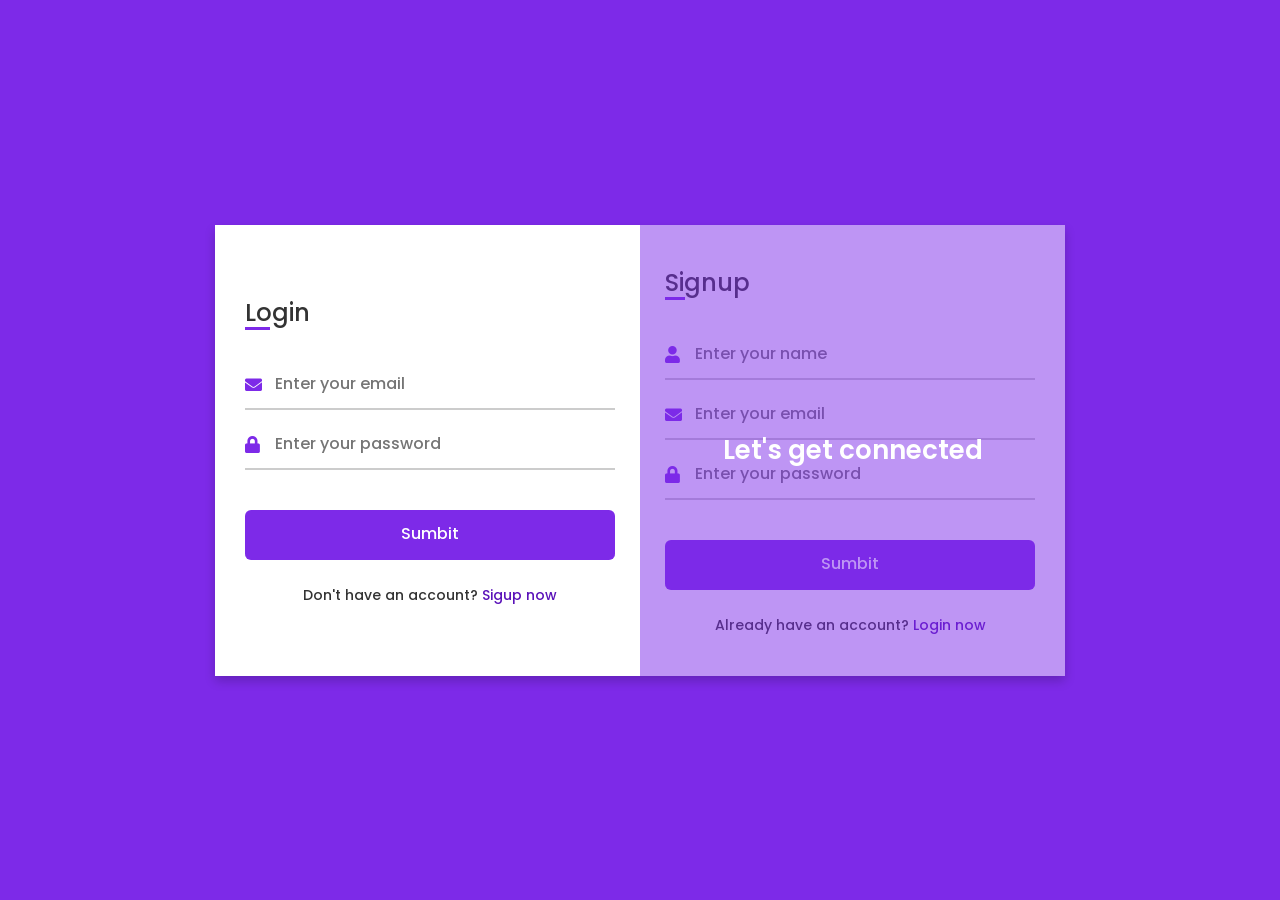
<file: Project Development Phase/Sprint 1/index.html>
<!DOCTYPE html>
<!-- Coding by CodingLab | www.codinglabweb.com-->
<html lang="en" dir="ltr">
  <head>
    <meta charset="UTF-8">
    <!--<title> Login and Registration Form in HTML & CSS | CodingLab </title>-->
    <link rel="stylesheet" href="style.css">
    <!-- Fontawesome CDN Link -->
    <link rel="stylesheet" href="https://cdnjs.cloudflare.com/ajax/libs/font-awesome/5.15.3/css/all.min.css">
    <meta name="viewport" content="width=device-width, initial-scale=1.0">
   </head>
<body>
  <div class="container">
    <input type="checkbox" id="flip">
    <div class="cover">
      <div class="front">
        <!--<img src="images/frontImg.jpg" alt="">-->
        <div class="text">
          <span class="text-1">Let's get connected</span>
          <span class="text-2"></span>
        </div>
      </div>
      <div class="back">
        <!--<img class="backImg" src="images/backImg.jpg" alt="">-->
        <div class="text">
          <span class="text-1">Complete miles of journey <br> with one step</span>
          <span class="text-2">Let's get started</span>
        </div>
      </div>
    </div>
    <div class="forms">
        <div class="form-content">
          <div class="login-form">
            <div class="title">Login</div>
          <form action="#">
            <div class="input-boxes">
              <div class="input-box">
                <i class="fas fa-envelope"></i>
                <input type="text" placeholder="Enter your email" required>
              </div>
              <div class="input-box">
                <i class="fas fa-lock"></i>
                <input type="password" placeholder="Enter your password" required>
              </div>
              
              <div class="button input-box">
                <input type="submit" value="Sumbit">
              </div>
              <div class="text sign-up-text">Don't have an account? <label for="flip">Sigup now</label></div>
            </div>
        </form>
      </div>
        <div class="signup-form">
          <div class="title">Signup</div>
        <form action="#">
            <div class="input-boxes">
              <div class="input-box">
                <i class="fas fa-user"></i>
                <input type="text" placeholder="Enter your name" required>
              </div>
              <div class="input-box">
                <i class="fas fa-envelope"></i>
                <input type="text" placeholder="Enter your email" required>
              </div>
              <div class="input-box">
                <i class="fas fa-lock"></i>
                <input type="password" placeholder="Enter your password" required>
              </div>
              <div class="button input-box">
                <input type="submit" value="Sumbit">
              </div>
              <div class="text sign-up-text">Already have an account? <label for="flip">Login now</label></div>
            </div>
      </form>
    </div>
    </div>
    </div>
  </div>
</body>
</html>
</file>
<file: Project Development Phase/Sprint 1/style.css>
/* Google Font Link */
@import url('https://fonts.googleapis.com/css2?family=Poppins:wght@200;300;400;500;600;700&display=swap');
*{
  margin: 0;
  padding: 0;
  box-sizing: border-box;
  font-family: "Poppins" , sans-serif;
}
body{
  min-height: 100vh;
  display: flex;
  align-items: center;
  justify-content: center;
  background: #7d2ae8;
  padding: 30px;
}
.container{
  position: relative;
  max-width: 850px;
  width: 100%;
  background: #fff;
  padding: 40px 30px;
  box-shadow: 0 5px 10px rgba(0,0,0,0.2);
  perspective: 2700px;
}
.container .cover{
  position: absolute;
  top: 0;
  left: 50%;
  height: 100%;
  width: 50%;
  z-index: 98;
  transition: all 1s ease;
  transform-origin: left;
  transform-style: preserve-3d;
}
.container #flip:checked ~ .cover{
  transform: rotateY(-180deg);
}
 .container .cover .front,
 .container .cover .back{
  position: absolute;
  top: 0;
  left: 0;
  height: 100%;
  width: 100%;
}
.cover .back{
  transform: rotateY(180deg);
  backface-visibility: hidden;
}
.container .cover::before,
.container .cover::after{
  content: '';
  position: absolute;
  height: 100%;
  width: 100%;
  background: #7d2ae8;
  opacity: 0.5;
  z-index: 12;
}
.container .cover::after{
  opacity: 0.3;
  transform: rotateY(180deg);
  backface-visibility: hidden;
}
.container .cover img{
  position: absolute;
  height: 100%;
  width: 100%;
  object-fit: cover;
  z-index: 10;
}
.container .cover .text{
  position: absolute;
  z-index: 130;
  height: 100%;
  width: 100%;
  display: flex;
  flex-direction: column;
  align-items: center;
  justify-content: center;
}
.cover .text .text-1,
.cover .text .text-2{
  font-size: 26px;
  font-weight: 600;
  color: #fff;
  text-align: center;
}
.cover .text .text-2{
  font-size: 15px;
  font-weight: 500;
}
.container .forms{
  height: 100%;
  width: 100%;
  background: #fff;
}
.container .form-content{
  display: flex;
  align-items: center;
  justify-content: space-between;
}
.form-content .login-form,
.form-content .signup-form{
  width: calc(100% / 2 - 25px);
}
.forms .form-content .title{
  position: relative;
  font-size: 24px;
  font-weight: 500;
  color: #333;
}
.forms .form-content .title:before{
  content: '';
  position: absolute;
  left: 0;
  bottom: 0;
  height: 3px;
  width: 25px;
  background: #7d2ae8;
}
.forms .signup-form  .title:before{
  width: 20px;
}
.forms .form-content .input-boxes{
  margin-top: 30px;
}
.forms .form-content .input-box{
  display: flex;
  align-items: center;
  height: 50px;
  width: 100%;
  margin: 10px 0;
  position: relative;
}
.form-content .input-box input{
  height: 100%;
  width: 100%;
  outline: none;
  border: none;
  padding: 0 30px;
  font-size: 16px;
  font-weight: 500;
  border-bottom: 2px solid rgba(0,0,0,0.2);
  transition: all 0.3s ease;
}
.form-content .input-box input:focus,
.form-content .input-box input:valid{
  border-color: #7d2ae8;
}
.form-content .input-box i{
  position: absolute;
  color: #7d2ae8;
  font-size: 17px;
}
.forms .form-content .text{
  font-size: 14px;
  font-weight: 500;
  color: #333;
}
.forms .form-content .text a{
  text-decoration: none;
}
.forms .form-content .text a:hover{
  text-decoration: underline;
}
.forms .form-content .button{
  color: #fff;
  margin-top: 40px;
}
.forms .form-content .button input{
  color: #fff;
  background: #7d2ae8;
  border-radius: 6px;
  padding: 0;
  cursor: pointer;
  transition: all 0.4s ease;
}
.forms .form-content .button input:hover{
  background: #5b13b9;
}
.forms .form-content label{
  color: #5b13b9;
  cursor: pointer;
}
.forms .form-content label:hover{
  text-decoration: underline;
}
.forms .form-content .login-text,
.forms .form-content .sign-up-text{
  text-align: center;
  margin-top: 25px;
}
.container #flip{
  display: none;
}
@media (max-width: 730px) {
  .container .cover{
    display: none;
  }
  .form-content .login-form,
  .form-content .signup-form{
    width: 100%;
  }
  .form-content .signup-form{
    display: none;
  }
  .container #flip:checked ~ .forms .signup-form{
    display: block;
  }
  .container #flip:checked ~ .forms .login-form{
    display: none;
  }
}
</file>
